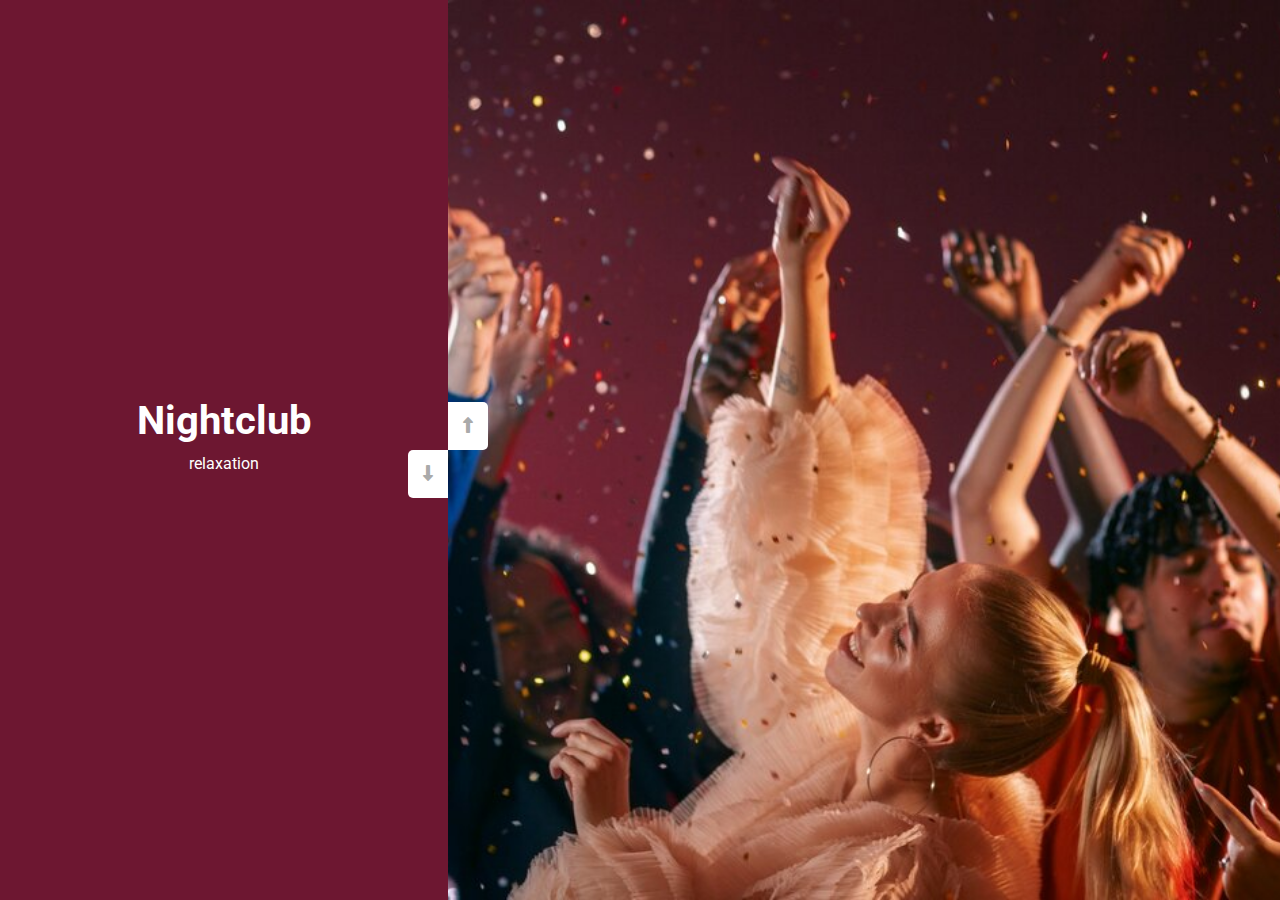
<file: jour_26/index.html>
<!DOCTYPE html>
<html lang="en">
<head>
    <meta charset="UTF-8">
    <meta name="viewport" content="width=device-width, initial-scale=1.0">
    <title>Vertical Slider</title>
    <link rel="stylesheet" href="style.css">
    <link rel="stylesheet" href="https://cdnjs.cloudflare.com/ajax/libs/font-awesome/6.4.0/css/all.min.css"></head>
<body>
    <div class="slider-container">
        <div class="left-slide">
            <div style="background-color: #f80915;">
                <h1>Africa Cook</h1>
                <p>chef cook africa food</p>
            </div>    
            <div style="background-color: #0d0d0e;">
                <h1>Fitness Part</h1>
                <p>wiwth it's mountains</p>
            </div>    
            <div style="background-color: #389fcf;">
                <h1>Smile</h1>
                <p>A girl who works on her laptop.</p>
            </div>
            <div style="background-color: #ee9f45;">
                <h1>Chef</h1>
                <p>Chef cook Breakfast.</p>
            </div>
            <div style="background-color: #6d1731;">
                <h1>Nightclub</h1>
                <p>relaxation</p>
            </div>
        </div>
        <div class="right-slide">
            <div style = "background-image: url(image/jeunes-s-amusant-fete_23-2151108199.jpg);"></div>
            <div style = "background-image: url(image/view-people-learning-how-make-traditional-sushi-dish_23-2151186420.jpg);"></div>
            <div style = "background-image: url(image/person-talking-video-call_23-2151228189.jpg);"></div>
            <div style = "background-image: url(image/person-training-athletics_23-2151077740.jpg);"></div>
            <div style = "background-image: url(image/homme-occupe-taches-menageres_23-2151741205.jpg);"></div>
        </div>
        <div class="action-buttons">
            <button class="down-button">
                <i class="fa-solid fa-down-long"></i>
            </button>
            <button class="up-button">
                <i class="fa-solid fa-up-long"></i>
            </button>
        </div>
    </div>

    <script src="script.js"></script>
</body>
</html>
</file>
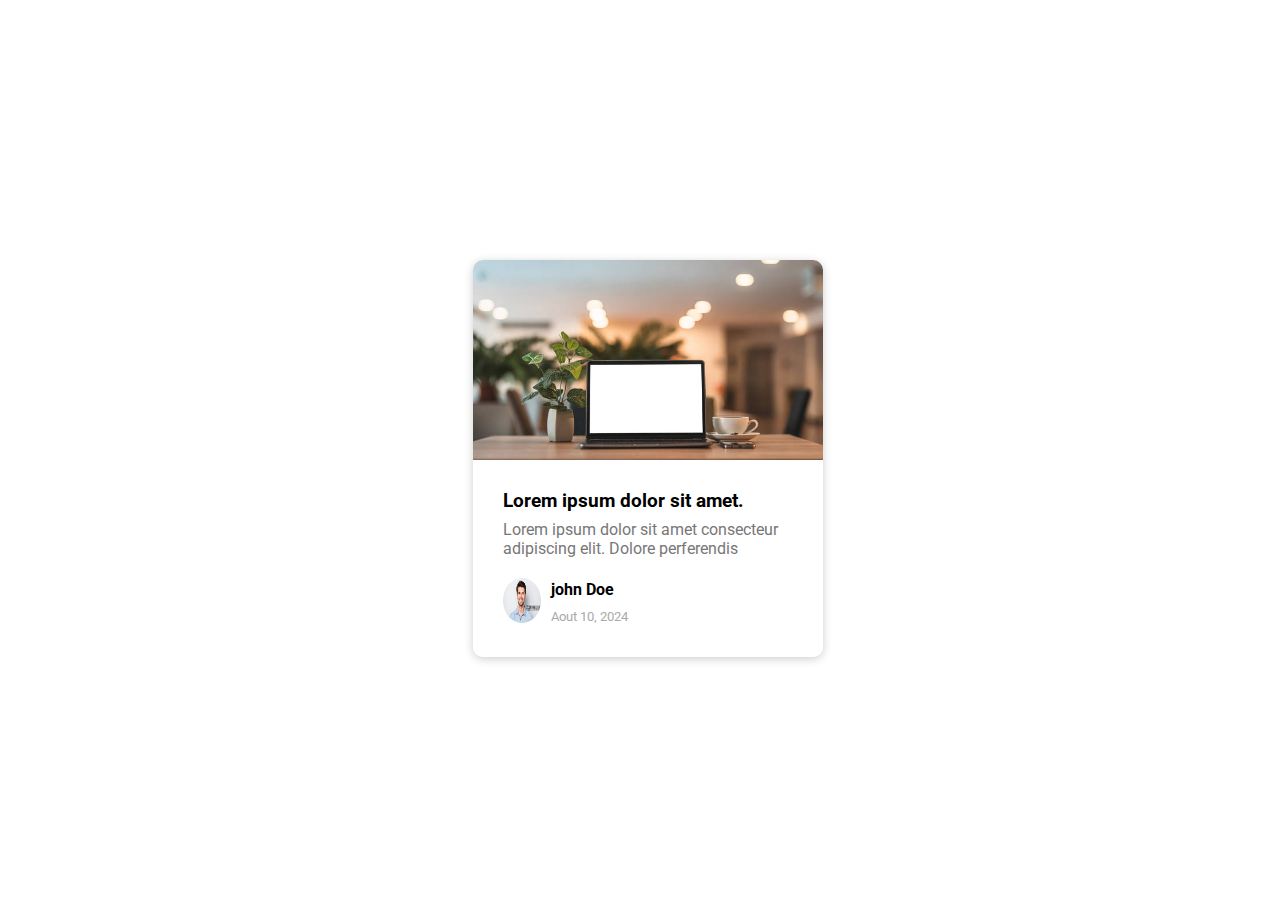
<file: jour_24/customise/index.html>
<!DOCTYPE html>
<html lang="en">
<head>
    <meta charset="UTF-8">
    <meta http-equiv="X-UA-Compatible" content="IE=edge">
    <meta name="viewport" content="width=device-width, initial-scale=1.0">
    <title>Content Placeholder</title>
    <link rel="stylesheet" href="style.css">
</head>
<body>
    <div class="card">
        <div class="card-header animated-bg" id="header">
            <img src="image/image 2.jpg" alt="ordi portable">
        </div>
        <div class="card-content">
            <h3 class="card-title animated-bg animated-bg-text" id="title">
                Lorem ipsum dolor sit amet.</h3>
            <p class="card-excerpt" id="excerpt">Lorem ipsum dolor sit amet consecteur adipiscing elit. Dolore perferendis
                <span class="animate-bg animated-bg-text">&nbsp;</span>
                <span class="animate-bg animated-bg-text">&nbsp;</span>
                <span class="animate-bg animated-bg-text">&nbsp;</span>
            </p>
            <div class="author">
                <div class="profile-img animated-bg" id="profile_img">
                    <img src="image/istockphoto-1181175630-1024x1024.jpg" alt="">
                </div>
                <div class="author-info">
                    <strong class="animated-bg animated-bg-text" id="name">
                        john Doe
                    </strong>
                    <small class="animated-bg animated-bg-text" id="date">
                        Aout 10, 2024
                    </small>
                </div>
            </div>
        </div>    
    </div>

    <script src="script.js"></script>
</body>
</html>
</file>
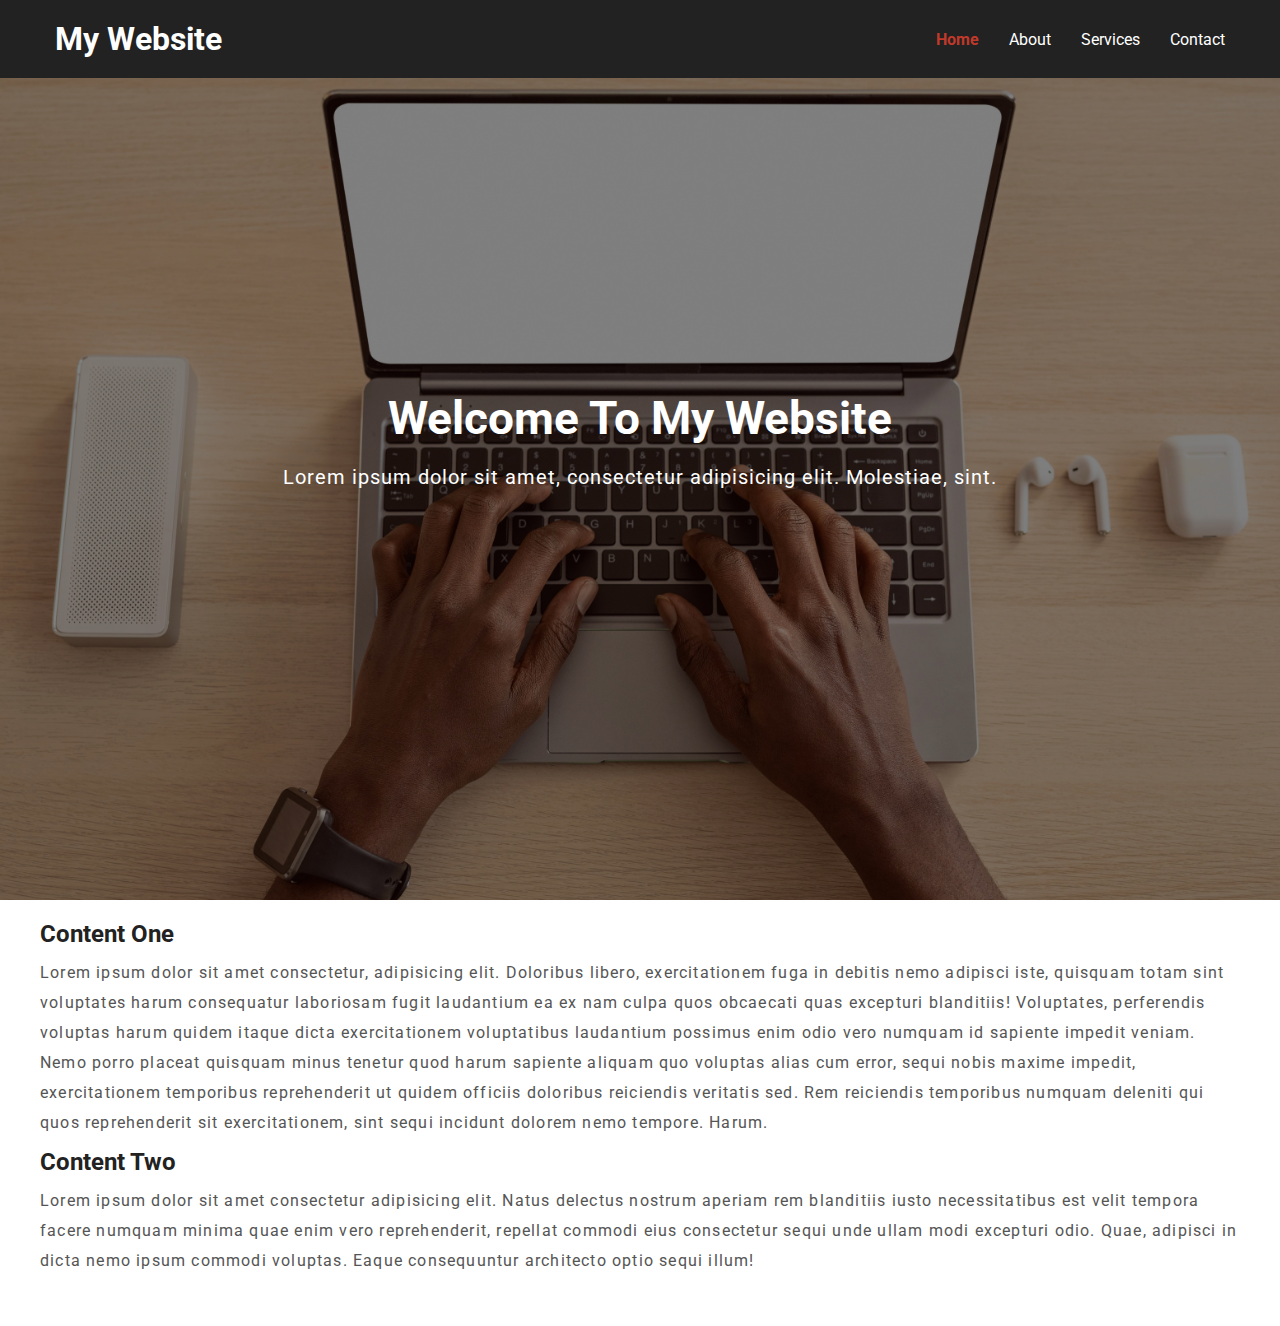
<file: jour_25/tutorial/index.html>
<!DOCTYPE html>
<html lang="en">
<head>
    <meta charset="UTF-8">
    <meta name="viewport" content="width=device-width, initial-scale=1.0">
    <title>Sticky Navigation</title>
    <link rel="stylesheet" href="style.css">
</head>
<body>
    <nav class="nav">
        <div class="container">
            <h1 class="logo"><a href="/index.html">My Website</a></h1>
            <ul>
                <li><a href="#" class="current">Home</a></li>
                <li><a href="#">About</a></li>
                <li><a href="#">Services</a></li>
                <li><a href="#">Contact</a></li>
            </ul>
        </div>
    </nav>

    <div class="hero">
        <div class="container">
            <h1>Welcome To My Website</h1>
            <p>Lorem ipsum dolor sit amet,
             consectetur adipisicing elit. Molestiae, sint.</p>
        </div>
    </div>
<section class="container content">
    <h2>Content One</h2>
    <p>Lorem ipsum dolor sit amet consectetur, adipisicing elit. Doloribus libero, exercitationem fuga in debitis nemo adipisci iste, quisquam totam sint voluptates harum consequatur laboriosam fugit laudantium ea ex nam culpa quos obcaecati quas excepturi blanditiis! Voluptates, perferendis voluptas harum quidem itaque dicta exercitationem voluptatibus laudantium possimus enim odio vero numquam id sapiente impedit veniam. Nemo porro placeat quisquam minus tenetur quod harum sapiente aliquam quo voluptas alias cum error, sequi nobis maxime impedit, exercitationem temporibus reprehenderit ut quidem officiis doloribus reiciendis veritatis sed. Rem reiciendis temporibus numquam deleniti qui quos reprehenderit sit exercitationem, sint sequi incidunt dolorem nemo tempore. Harum.</p>

    <h3>Content Two</h3>
    <p>Lorem ipsum dolor sit amet consectetur adipisicing elit. Natus delectus nostrum aperiam rem blanditiis iusto necessitatibus est velit tempora facere numquam minima quae enim vero reprehenderit, repellat commodi eius consectetur sequi unde ullam modi excepturi odio. Quae, adipisci in dicta nemo ipsum commodi voluptas. Eaque consequuntur architecto optio sequi illum!</p>
</section>
    <script src="script.js"></script>
</body>
</html>
</file>
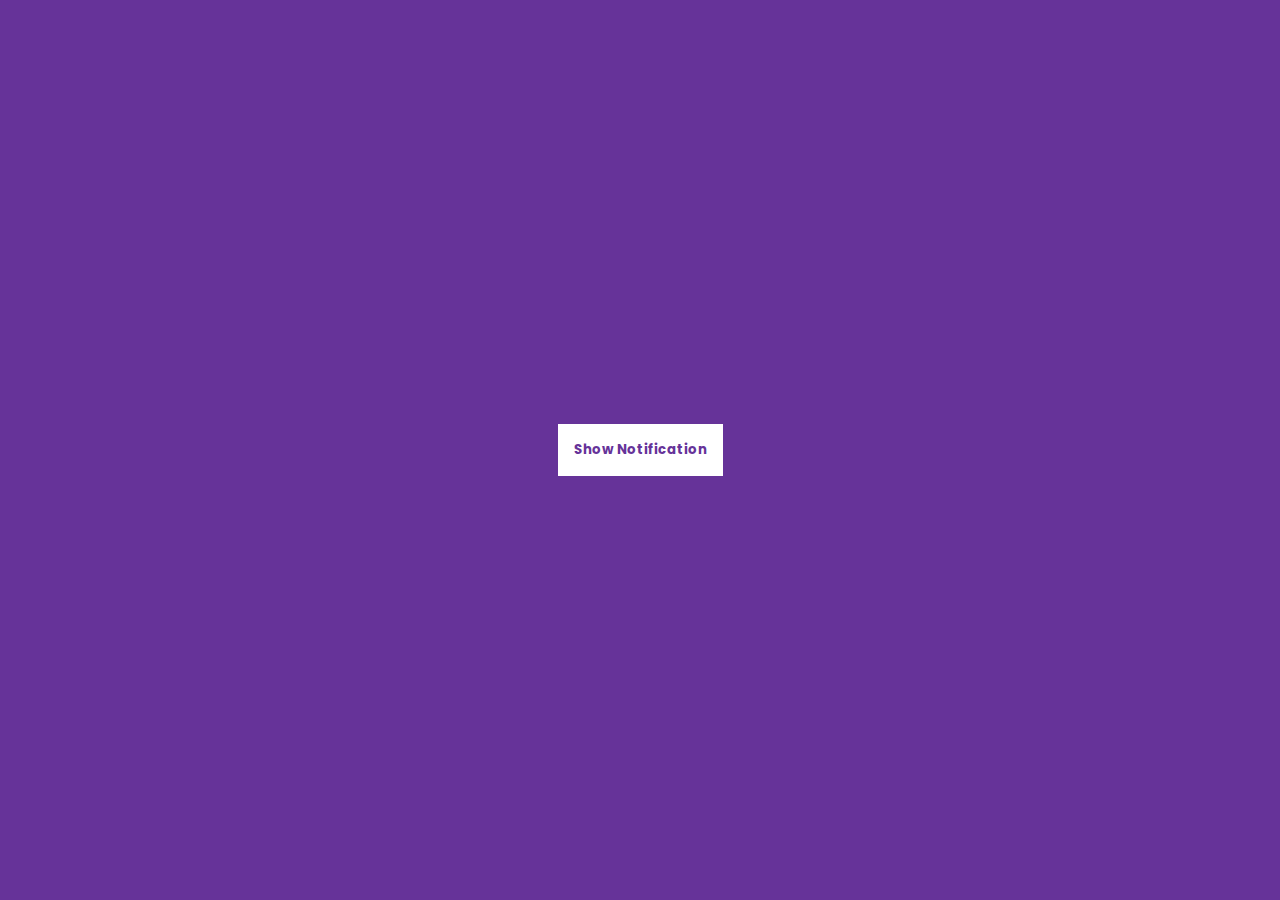
<file: jour_27/tutorial/index.html>
<!DOCTYPE html>
<html lang="en">
<head>
    <meta charset="UTF-8">
    <meta name="viewport" content="width=device-width, initial-scale=1.0">
    <title>Toast Notification</title>
    <link rel="stylesheet" href="style.css">
</head>
<body>
    <div id="toasts"></div>

    <button class="btn" id="button">Show Notification</button>
    <script src="script.js"></script>
</body>
</html>
</file>
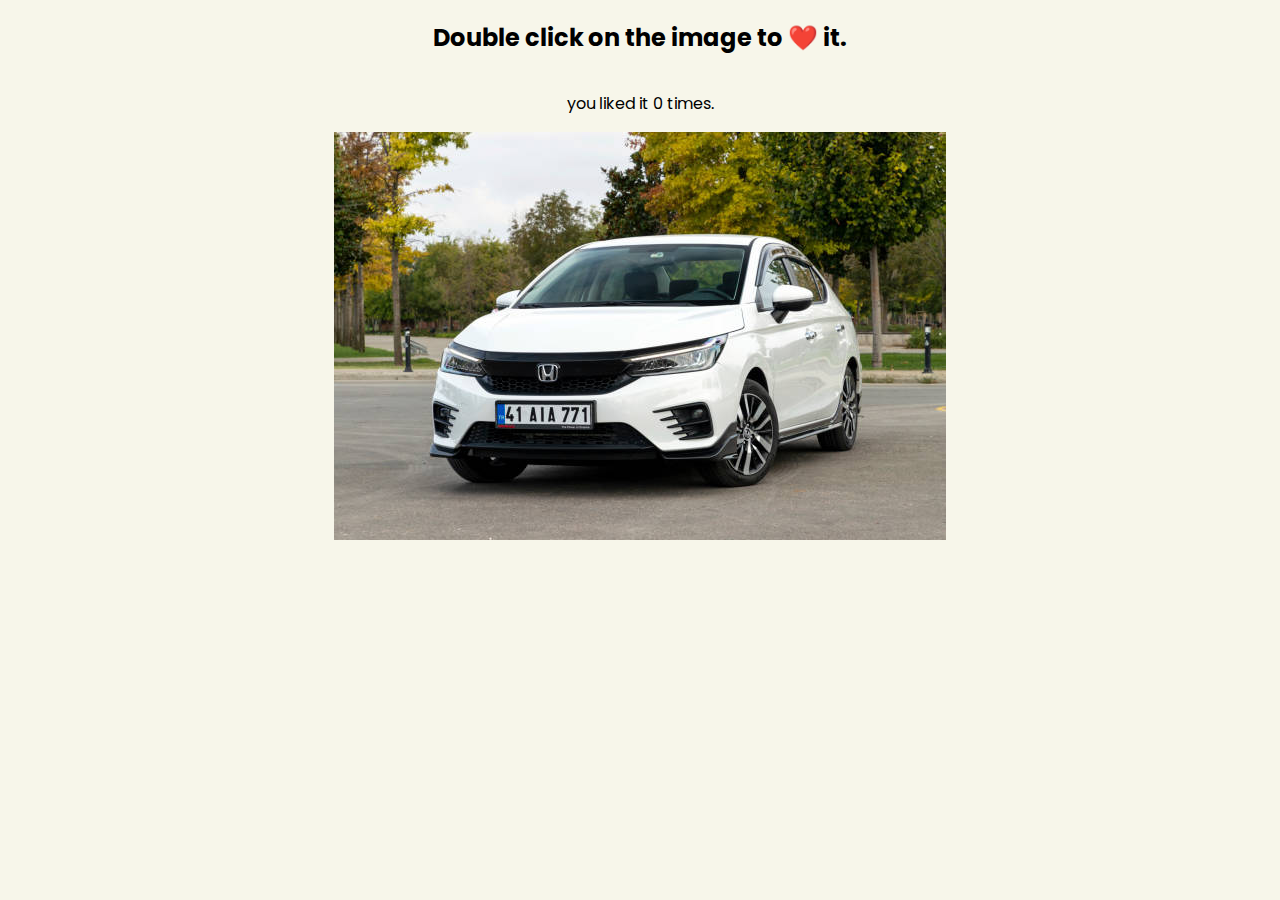
<file: jour_29/release/index.html>
<!DOCTYPE html>
<html lang="en">
<head>
    <meta charset="UTF-8">
    <meta name="viewport" content="width=device-width, initial-scale=1.0">
    <title>Double click Heart</title>
    <link rel="stylesheet" href="style.css">
</head>
<body>
    <div class="content">
        <div class="text">
            <h2>Double click on the image to ❤️ it.</h2>
            <p>you liked it <span>0</span> times.</p>
        </div>
        <div class="image">
            <img src="image/istockphoto-1348050852-612x612.jpg" alt="voiture">
        </div>
        <div class="heart" style="display: none;">❤️</div>
    </div>

    <script src="script.js"></script>
</body>
</html>
</file>
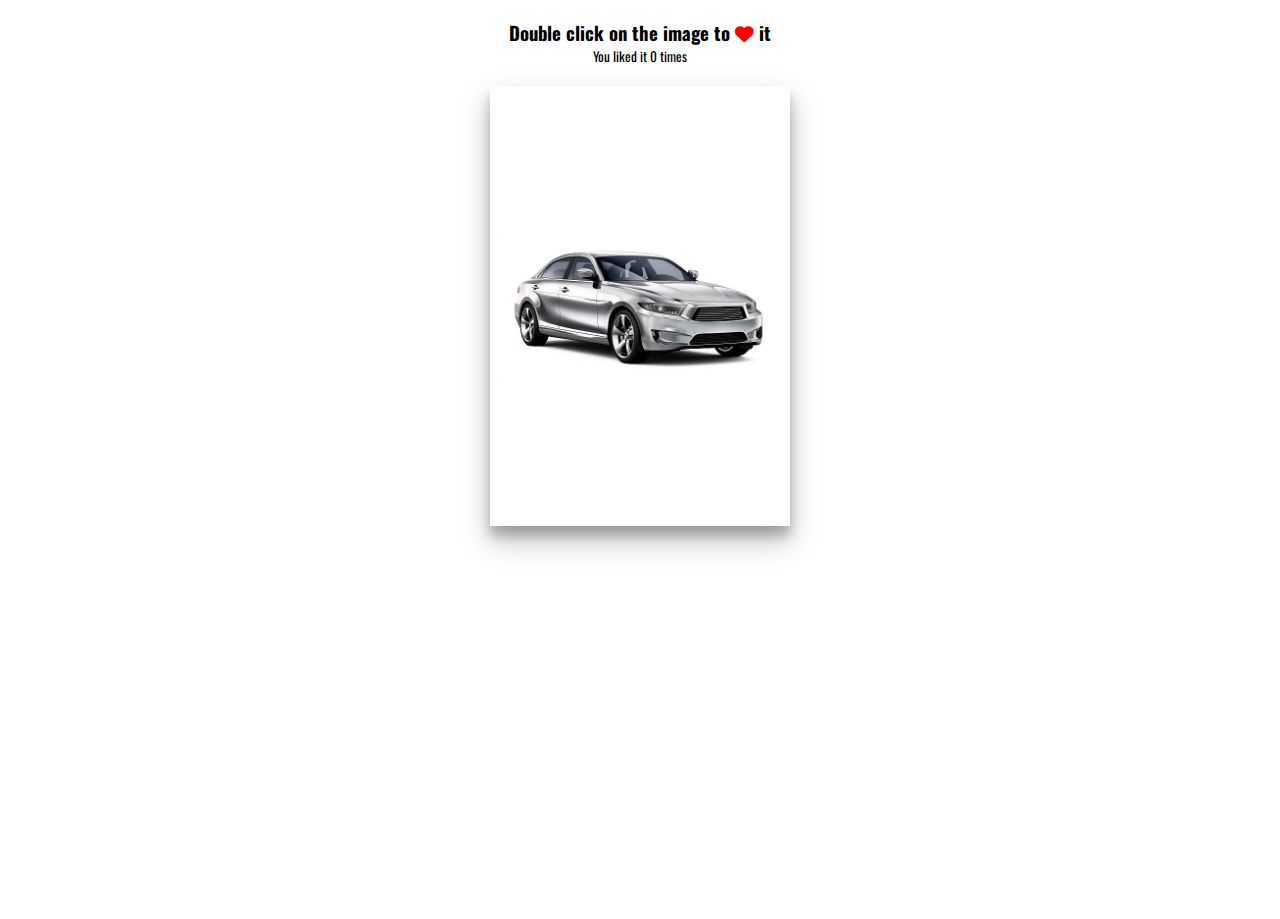
<file: jour_29/tutorial/index.html>
<!DOCTYPE html>
<html lang="en">
<head>
    <meta charset="UTF-8">
    <meta name="viewport" content="width=device-width, initial-scale=1.0">
    <link rel="stylesheet" href="https://cdnjs.cloudflare.com/ajax/libs/font-awesome/6.4.0/css/all.min.css" integrity="sha512
    -1PKOgIY59xJ8Co8+NE6FZ+LOAZKjy+KY8iq0G4B3CyeY6wYHN3yt9PW0XpSriVlkMX
    e40PTKnXrLnZ9+fkDaog==" crossorigin="anonymous">
    <title>Double Click Heart</title>
    <link rel="stylesheet" href="style.css">
</head>
<body>
    <h3>Double click on the image to <i class="fas fa-heart"></i> it</h3>
    <small>You liked it <span id="times">0</span> times</small>

    <div class="loveMe"></div>
    <script src="script.js"></script>
</body>
</html>
</file>
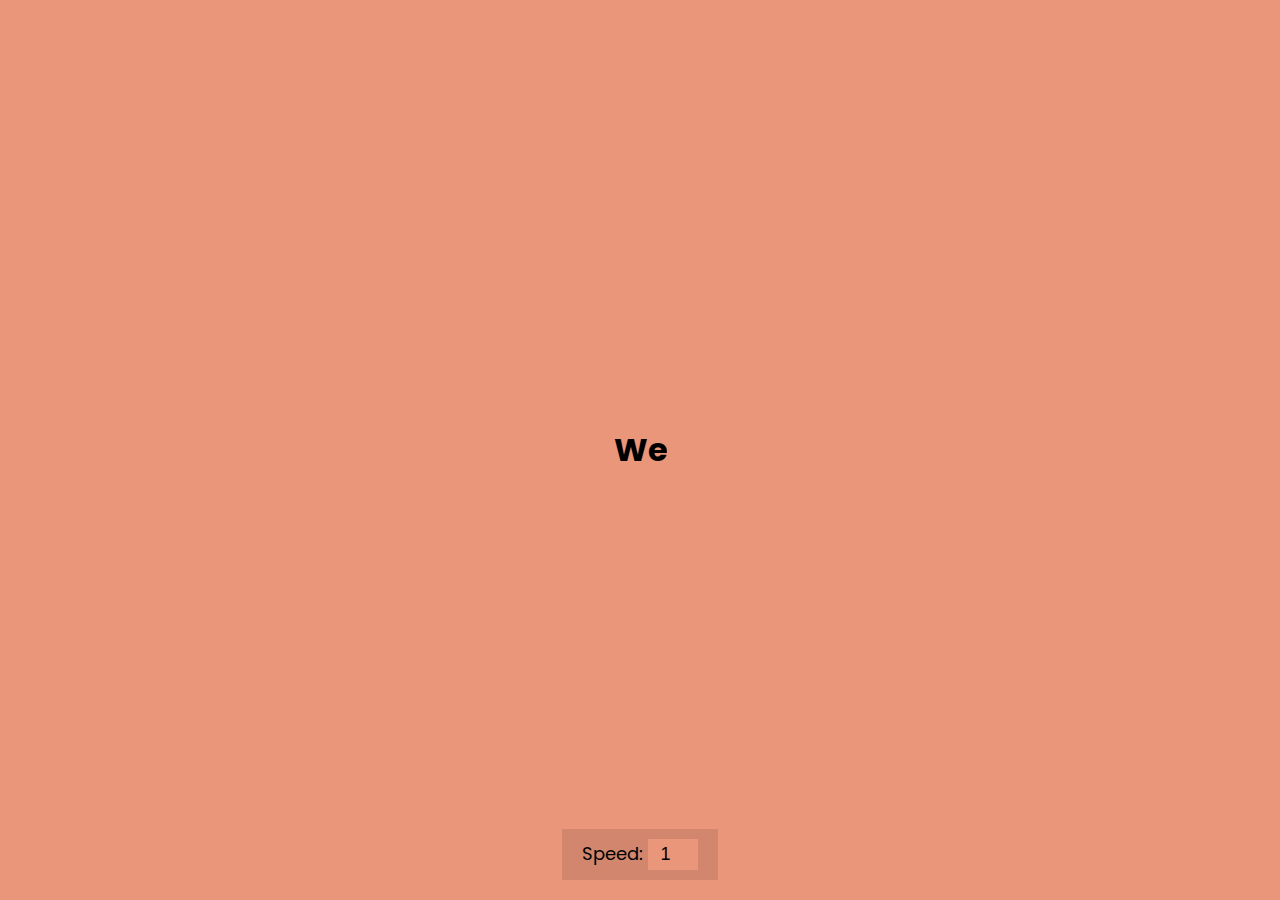
<file: jour_30/tutorial/index.html>
<!DOCTYPE html>
<html lang="en">
<head>
    <meta charset="UTF-8">
    <meta name="viewport" content="width=device-width, initial-scale=1.0">
    <title>Auto Text Effect</title>
    <link rel="stylesheet" href="style.css">
</head>
<body>
    <h1 id="text">Starting...</h1>

    <div>
        <label for="speed">Speed:</label>
        <input type="number" name="speed" id="speed" value="1"
        min="1" max="10" step="1">
    </div>

    <script src="script.js"></script>
</body>
</html>
</file>
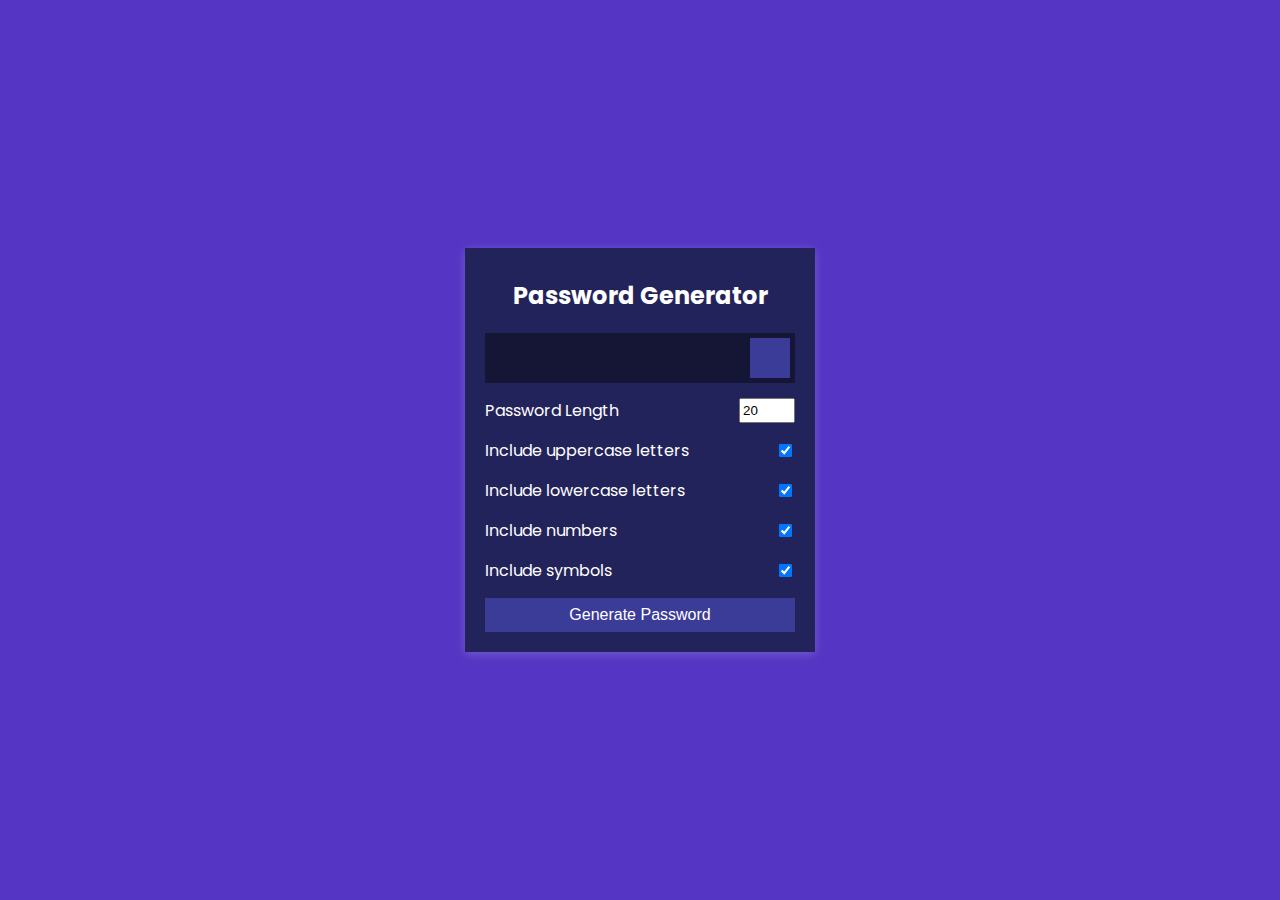
<file: jour_31/tutorial/index.html>
<!DOCTYPE html>
<html lang="en">
<head>
    <meta charset="UTF-8">
    <meta name="viewport" content="width=device-width, initial-scale=1.0">
    <title>Password Generator</title>
    <link rel="stylesheet" href="style.css">
    <link rel="stylesheet" href="https://cdnjs.cloudflare.com/ajax/libs/font-awesome/6.6.0/css/all.min.css" integrity="sha512-Kc323vGBEqzTmouAECnVceyQqyqdsSiqLQISBL29aUW4U/M7pSPA/gEUZQqv1cwx4OnYxTxve5UMg5GT6L4JJg==" crossorigin="anonymous" referrerpolicy="no-referrer" />
</head>
<body>
    <div class="container">
        <h2>Password Generator</h2>
        <div class="result-container">
            <span id="result"></span>
            <button class="btn" id="clipboard">
                <i class="far fa-clipboard"></i>
            </button>
        </div>
        <div class="settings">
            <div class="setting">
                <label>Password Length</label>
                <input type="number" id="length" min="4" max="20" value="20">
            </div>
            <div class="setting">
                <label for="">Include uppercase letters</label>
                <input type="checkbox" id="uppercase" checked>
            </div>
            <div class="setting">
                <label for="">Include lowercase letters</label>
                <input type="checkbox" id="lowercase" checked>
            </div>
            <div class="setting">
                <label for="">Include numbers</label>
                <input type="checkbox" id="numbers" checked>
            </div>
            <div class="setting">
                <label for="">Include symbols</label>
                <input type="checkbox" id="symbols" checked>
            </div>
        </div>

        <button class="btn btn-large" id="generate">
            Generate Password
        </button>
    </div>

    <script src="script.js"></script>
</body>
</html>
</file>
<file: jour_26/style.css>
@import url('https://fonts.googleapis.com/css2?family=Roboto:ital,wght@0,100;0,300;0,400;0,500;0,700;0,900;1,100;1,300;1,400;1,500;1,700;1,900&display=swap');

*{
    box-sizing: border-box;
    margin: 0;
    padding: 0;
}

body {
    font-family: "Roboto", sans-serif;
    height: 100vh;
}

.slider-container{
    position: relative;
    overflow: hidden;
    width: 100vw;
    height: 100vh;
}

.left-slide {
    height: 100%;
    width: 35%;
    position: absolute;
    top: 0;
    left: 0;
    transition: transform 0.5s ease-in-out;
}

.left-slide > div {
    height: 100%;
    width: 100%;
    display: flex;
    flex-direction: column;
    align-items: center;
    justify-content: center;
    color: #fff;
}

.left-slide h1 {
    font-size: 40px;
    margin-bottom: 10px;
    margin-top: -30px;
}

.right-slide {
    height: 100%;
    position: absolute;
    top: 0;
    left: 35%;
    width: 65%;
    transition: transform 0.5s ease-in-out;
}

.right-slide > div {
    background-repeat: no-repeat;
    background-size: cover;
    background-position: center center;
    height: 100%;
    width: 100%;
}

button {
    background-color:  #fff;
    border: none;
    color: #aaa;
    cursor: pointer;
    font-size: 16px;
    padding: 15px;
}

button :hover{
    color: #222;
}

button:focus {
    outline: none;
}

.slider-container .action-buttons button {
    position: absolute;
    left: 35%;
    top: 50%;
    z-index: 100;
}

.slider-container .action-buttons .down-button {
    transform: translateX(-100%);
    border-top-left-radius: 5px;
    border-bottom-left-radius: 5px;
}

.slider-container .action-buttons .up-button {
    transform: translateY(-100%);
    border-top-right-radius: 5px;
    border-bottom-right-radius: 5px;
}
</file>
<file: jour_24/customise/style.css>
@import url('https://fonts.googleapis.com/css2?family=Roboto:ital,wght@0,100;0,300;0,400;0,500;0,700;0,900;1,100;1,300;1,400;1,500;1,700;1,900&display=swap');
body{
    background-image: #ecf0f1;
    width: 100%;
    height: 100vh;
    font-family: "Roboto", sans-serif;
    display: flex;
    align-items: center;
    justify-content: center;
    height: 100vh;
    overflow: hidden;
    background-position: center;
    animation: squishBackground 2s ease-in-out infinite;
}

img {
    max-width: 100%;
}

.card {
    box-shadow: 0 2px 10px rgba(0, 0, 0, 0.2);
    border-radius: 10px;
    overflow: hidden;
    width: 350px;   
}

 .card-header {
    height: 200px;
}

.card-header img {
    object-fit: cover;
    height: 100%;
    width: 100%;
    background-color: #fff;
}

.card-content {
    background-color: #fff;
    padding: 30px;
}

.card-title {
    height: 20px;
    margin: 0;
}

.card-excerpt {
    color: #777;
    margin: 10px 0 20px;
}

.author{
    display: flex;
}

.profile-img img {
    border-radius: 50%;
    overflow: hidden;
    height: 45px;
    width: 45px;
}

.author-info {
    display: flex;
    flex-direction: column;
    justify-content: space-around;
    margin-left: 10px;
    width: 100%;
}

.author-info small{
    color: #aaa;
    margin-top: 5px;
}

@keyframes squishBackground {
    0% {
      transform: scale(1);
    }
    50% {
      transform: scale(1.02);
    }
    100% {
      transform: scale(1);
    }
  }

.card.squished {
  transform: scale(0.95);
  transition: transform 0.2s ease-in-out; 
}
</file>
<file: jour_25/tutorial/style.css>
@import url('https://fonts.googleapis.com/css2?family=Roboto:ital,wght@0,100;0,300;0,400;0,500;0,700;0,900;1,100;1,300;1,400;1,500;1,700;1,900&display=swap');

* {
    box-sizing: border-box;
    margin: 0;
    padding: 0;
}

body {
    font-family: "Roboto", sans-serif;
    color: #222;
    padding-bottom: 50px;
}

.container{
    max-width: 1200px;
    margin: 0 auto;
}

.nav {
    position: fixed;
    background-color: #222;
    top: 0;
    left: 0;
    right: 0;
    transition: all .3s ease-in-out;
}

.nav .container {
    display: flex;
    justify-content: space-between;
    align-items: center;
    padding: 20px 0;
    transition: all 0.3s ease-in-out;
}

nav ul{
    display: flex;
    list-style-type: none;
    align-items: center;
    justify-content: center;
}

.nav a {
    color: #fff;
    text-decoration: none;
    padding: 7px 15px;
    transition: all 0.3s ease-in-out;
}

.nav.active {
    background-color: #fff;
    box-shadow: 0 2px 10px rgba(0, 0, 0, 0.3);
}

.nav.active a {
    color: #000;
}

.nav.active .container {
    padding: 10px 0;
}

.nav a.current,
.nav a:hover {
    color: #c0392b;
    font-weight: bold;
}

/* @todo Nav */

.hero {
    background-image: url(image/top-view-man-using-his-laptop.jpg);
    background-repeat: no-repeat;
    background-color: rgba(241, 209, 161, 0.644);
    background-size: contain;
    background-position: bottom center;
    height: 100vh;
    color: #fff;
    display: flex;
    justify-content: center;
    align-items: center;
    text-align: center;
    position: relative;
    margin-bottom: 20px;
    z-index: -2;
}

.hero::before {
    content: '';
    position: absolute;
    top: 0;
    left: 0;
    width: 100%;
    height: 100%;
    background-color: rgba(0, 0, 0, 0.5);
    z-index: -1;
}

.hero h1 {
    font-size: 46px;
    margin: -20px 0 20px;
}

.hero p {
    font-size: 20px;
    letter-spacing: 1px;
}

.content h2,
.content h3 {
    font-size: 150%;
    margin: 10px 0;
}

.content p {
    color: #555;
    line-height: 30px;
    letter-spacing: 1.2px;
}
</file>
<file: jour_27/tutorial/style.css>
@import url('https://fonts.googleapis.com/css2?family=Poppins:ital,wght@0,100;0,300;0,400;0,500;0,700;0,900;1,100;1,300;1,400;1,500;1,700;1,900&display=swap');

*{
    box-sizing: border-box;
}

body{
    background-color: rebeccapurple;
    font-family: 'Poppins', sans-serif;
    display: flex;
    flex-direction: column;
    align-items: center;
    justify-content: center;
    height: 100vh;
    overflow: hidden;
    margin: 0;
}

.btn {
    background-color: #ffffff;
    color: rebeccapurple;
    font-family: inherit;
    font-weight: bold;
    padding: 1rem;
    border: none;
    cursor: pointer;
}

.btn:focus {
    outline: none;
}

.btn:active {
    transform: scale(0.98);
}

#toasts {
    position: fixed;
    bottom: 10px;
    right: 10px;
    display: flex;
    flex-direction: column;
    align-items: flex-end;
}

.toast {
    background-color: #fff;
    border-radius: 5px;
    padding: 1rem 2rem;
    margin: 0.5rem;
}

.toast.info {
    color: rebeccapurple;

}
.toast.success{
    color: green;
}

.toast.error {
    color: red;
}
</file>
<file: jour_29/release/style.css>
@import url('https://fonts.googleapis.com/css2?family=Poppins:ital,wght@0,100;0,300;0,400;0,500;0,700;0,900;1,100;1,300;1,400;1,500;1,700;1,900&display=swap');

*{
    box-sizing: border-box;
}

body{
    background-color: #f7f6ea;
    font-family: 'Poppins', sans-serif;
    height: 100vh;
    overflow: hidden;
    display: flex;
    flex-direction: column;
    align-items: center;
    justify-content: start;
    margin: 0;
}

.content .text{
    display: flex;
    flex-direction: column;
    align-items: center;
    justify-content: start;
}

.heart {
    position: absolute;
    font-size: 24px; /* Taille initiale du cœur */
    transition: opacity 1s ease, transform 1s ease; /* Transition pour l'opacité et la taille */
    transform: scale(0); /* Commencer petit */
}
</file>
<file: jour_29/tutorial/style.css>
@import url('https://fonts.googleapis.com/css2?family=Oswald');


* {
    box-sizing: border-box;
}

body {
    font-family: 'Oswald', sans-serif;
    height: 100vh;
    overflow: hidden;
    margin: 0;
}

h3 {
    margin-bottom: 0;
    text-align: center;
}

small {
    display: block;
    margin-bottom: 20px;
    text-align: center;
}

.fa-heart {
    color: red;
}  

.loveMe {
    height: 440px;
    width: 300px;
    background: url(image/istockphoto-468686480-612x612.jpg) no-repeat center center/contain;
    margin: auto;
    cursor: pointer;
    max-width: 100%;
    position: relative;
    box-shadow: 0 14px 28px rgba(0, 0, 0, 0.25), 0 10px 10px rgba(0, 0, 0, 0.22);
}

.loveMe .fa-heart {
    position: absolute;
    animation: grow .6s linear;
    transform: translate(-50%, -50%) scale(0);
}

@keyframes grow {
    to {
        transform: translate(-50%, -50%) scale(10);
        opacity: 0;
    }
}
</file>
<file: jour_30/tutorial/style.css>
@import url('https://fonts.googleapis.com/css2?family=Poppins:ital,wght@0,100;0,300;0,400;0,500;0,700;0,900;1,100;1,300;1,400;1,500;1,700;1,900&display=swap');

*{
    box-sizing: border-box;
}

body{
    background-color: darksalmon;
    font-family: 'Poppins', sans-serif;
    display: flex;
    flex-direction: column;
    align-items: center;
    justify-content: center;
    height: 100vh;
    overflow: hidden;
    margin: 0;
}

div {
    position: absolute;
    bottom: 20px;
    background-color: rgba(0, 0, 0, 0.1);
    padding: 10px 20px;
    font-size: 18px;
}

input {
    width: 50px;
    padding: 5px;
    font-size: 18px;
    background-color: darksalmon;
    border: none;
    text-align: center;
}

input:focus {
    outline: none;
}
</file>
<file: jour_31/tutorial/style.css>
@import url('https://fonts.googleapis.com/css2?family=Poppins:ital,wght@0,100;0,300;0,400;0,500;0,700;0,900;1,100;1,300;1,400;1,500;1,700;1,900&display=swap');

*{
    box-sizing: border-box;
}

body{
    background-color: rgb(84, 53, 196);
    color: #fff;
    font-family: 'Poppins', sans-serif;
    display: flex;
    flex-direction: column;
    align-items: center;
    justify-content: center;
    height: 100vh;
    overflow: hidden;
    padding: 10px;
    margin: 0;
}

h2 {
    margin: 10px 0 20px;
    text-align: center;
}

.container {
    background-color: #23235b;
    box-shadow: 0px 2px 10px rgba(255,255, 255, 0.2);
    padding: 20px;
    width: 350px;
    max-width: 100%;
}

.result-container {
    background-color: rgba(0, 0, 0, 0.4);
    display: flex;
    justify-content: flex-start;
    align-items: center;
    position: relative;
    font-size: 18px;
    letter-spacing: 1px;
    padding: 12px 10px;
    height: 50px;
    width: 100%;
}

.result-container #result {
    word-wrap: break-word;
    max-width: calc(100% - 40px);
}

.result-container .btn {
    position: absolute;
    top: 5px;
    right: 5px;
    width: 40px;
    height: 40px;
    font-size: 20px;
}

.btn {
    border: none;
    background-color: #3b3b98;
    color: #fff;
    font-size: 16px;
    padding: 8px 12px;
    cursor: pointer;
}

.btn-large {
    display: block;
    width: 100%;
}

.setting {
    display: flex;
    justify-items: center;
    justify-content: space-between;
    margin: 15px 0;
}
</file>
